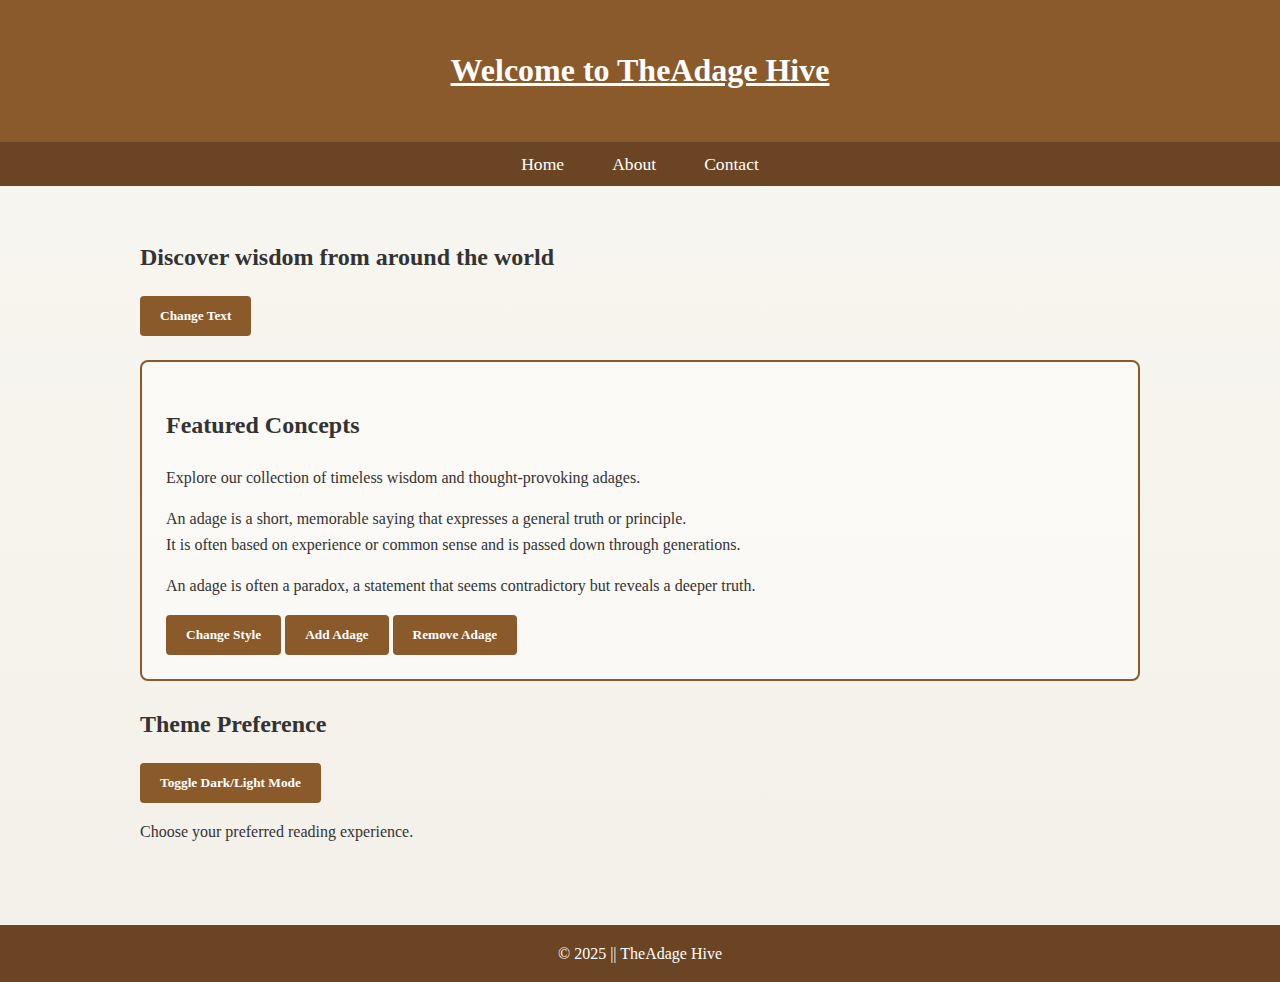
<file: index.html>
<!DOCTYPE html>
<html lang="en">
  <head>
    <meta charset="UTF-8" />
    <meta name="viewport" content="width=device-width, initial-scale=1.0" />
    <title>TheAdage Hive</title>
    <link rel="stylesheet" href="style.css" />
    <script src="script.js"></script>
  </head>
  <body>
    <header>
      <h1><u>Welcome to TheAdage Hive</u></h1>
    </header>

    <nav>
      <ul class="navbar">
        <li><a href="index.html">Home</a></li>
        <li><a href="about.html">About</a></li>
        <li><a href="contact.html">Contact</a></li>
      </ul>
    </nav>

    <main class="content">
      <section>
        <h2 id="dynamicText">Discover wisdom from around the world</h2>
        <button onclick="changeText()">Change Text</button>
      </section>

      <section id="interactive-box">
        <h2>Featured Concepts</h2>
        <p>
          Explore our collection of timeless wisdom and thought-provoking
          adages.
        </p>
        <p>
          An adage is a short, memorable saying that expresses a general truth
          or principle. <br />It is often based on experience or common sense
          and is passed down through generations.
        </p>
        <p>
          An adage is often a paradox, a statement that seems contradictory but
          reveals a deeper truth.
        </p>
        <button onclick="toggleBoxStyle()">Change Style</button>
        <button onclick="addElement()">Add Adage</button>
        <button onclick="removeElement()">Remove Adage</button>
      </section>

      <section>
        <h2>Theme Preference</h2>
        <button onclick="toggleTheme()">Toggle Dark/Light Mode</button>
        <p>Choose your preferred reading experience.</p>
      </section>
    </main>

    <footer>&copy; 2025 || TheAdage Hive</footer>
  </body>
</html>
</file>
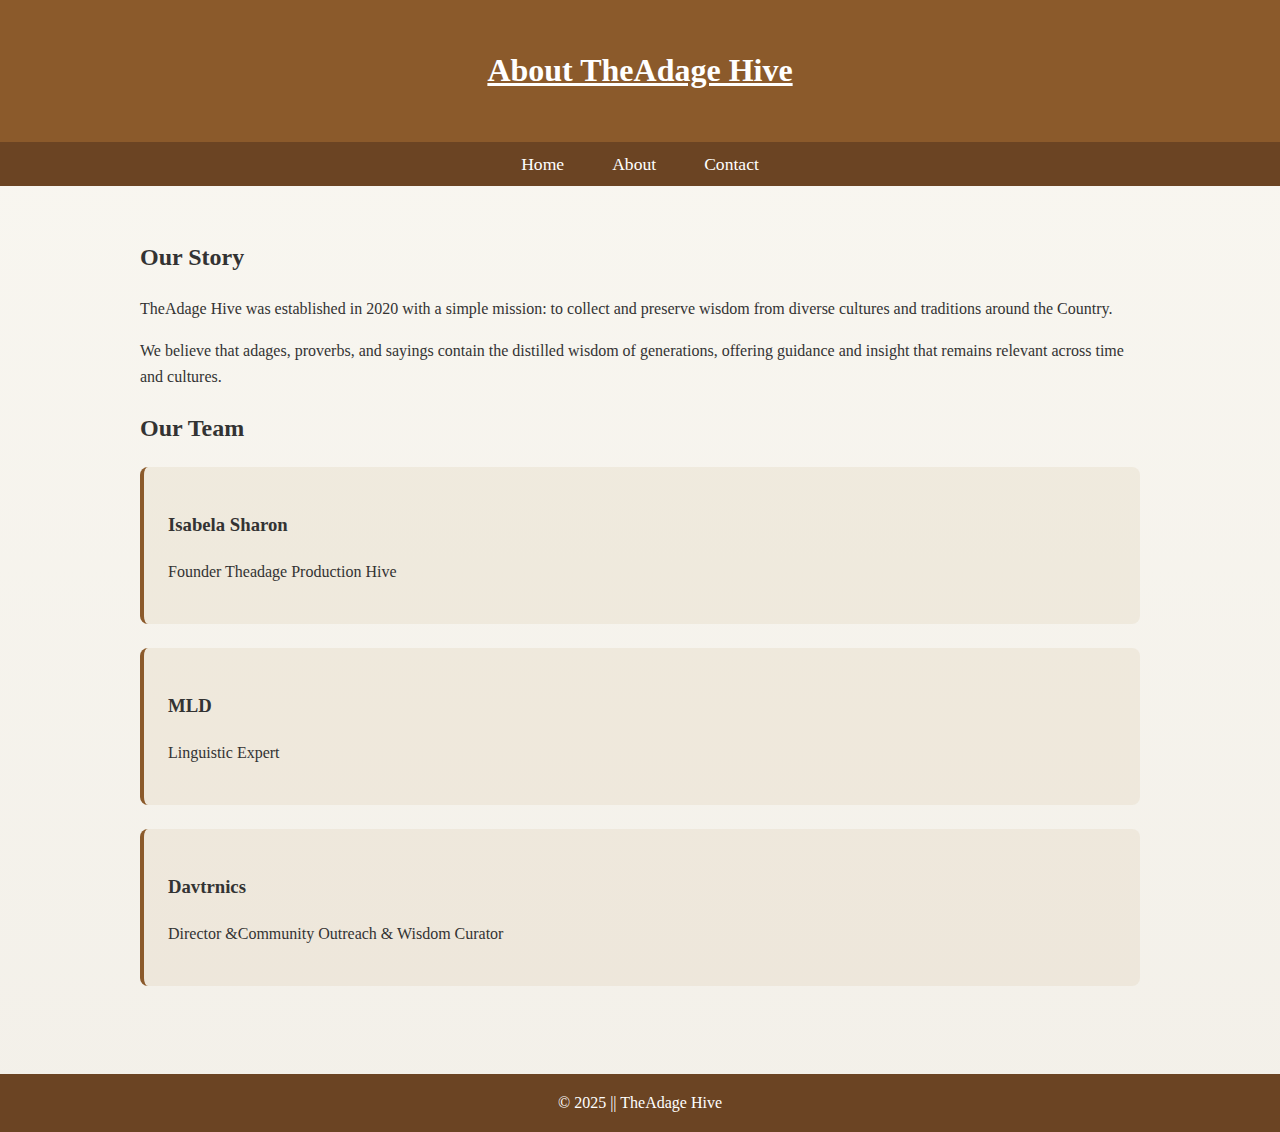
<file: about.html>
<!DOCTYPE html>
<html lang="en">
  <head>
    <meta charset="UTF-8" />
    <meta name="viewport" content="width=device-width, initial-scale=1.0" />
    <title>About - TheAdage Hive</title>
    <link rel="stylesheet" href="style.css" />
    <script src="script.js"></script>
  </head>
  <body>
    <header>
      <h1><u>About TheAdage Hive</u></h1>
    </header>

    <nav>
      <ul class="navbar">
        <li><a href="index.html">Home</a></li>
        <li><a href="about.html">About</a></li>
        <li><a href="contact.html">Contact</a></li>
      </ul>
    </nav>

    <main class="content">
      <section>
        <h2>Our Story</h2>
        <p>
          TheAdage Hive was established in 2020 with a simple mission: to
          collect and preserve wisdom from diverse cultures and traditions
          around the Country.
        </p>
        <p>
          We believe that adages, proverbs, and sayings contain the distilled
          wisdom of generations, offering guidance and insight that remains
          relevant across time and cultures.
        </p>
      </section>

      <section>
        <h2>Our Team</h2>
        <div class="team-member">
          <h3>Isabela Sharon</h3>
          <p>Founder Theadage Production Hive</p>
        </div>
        <div class="team-member">
          <h3>MLD</h3>
          <p>Linguistic Expert</p>
        </div>
        <div class="team-member">
          <h3>Davtrnics</h3>
          <p>Director &Community Outreach & Wisdom Curator</p>
        </div>
      </section>
    </main>

    <footer>&copy; 2025 || TheAdage Hive</footer>
  </body>
</html>
</file>
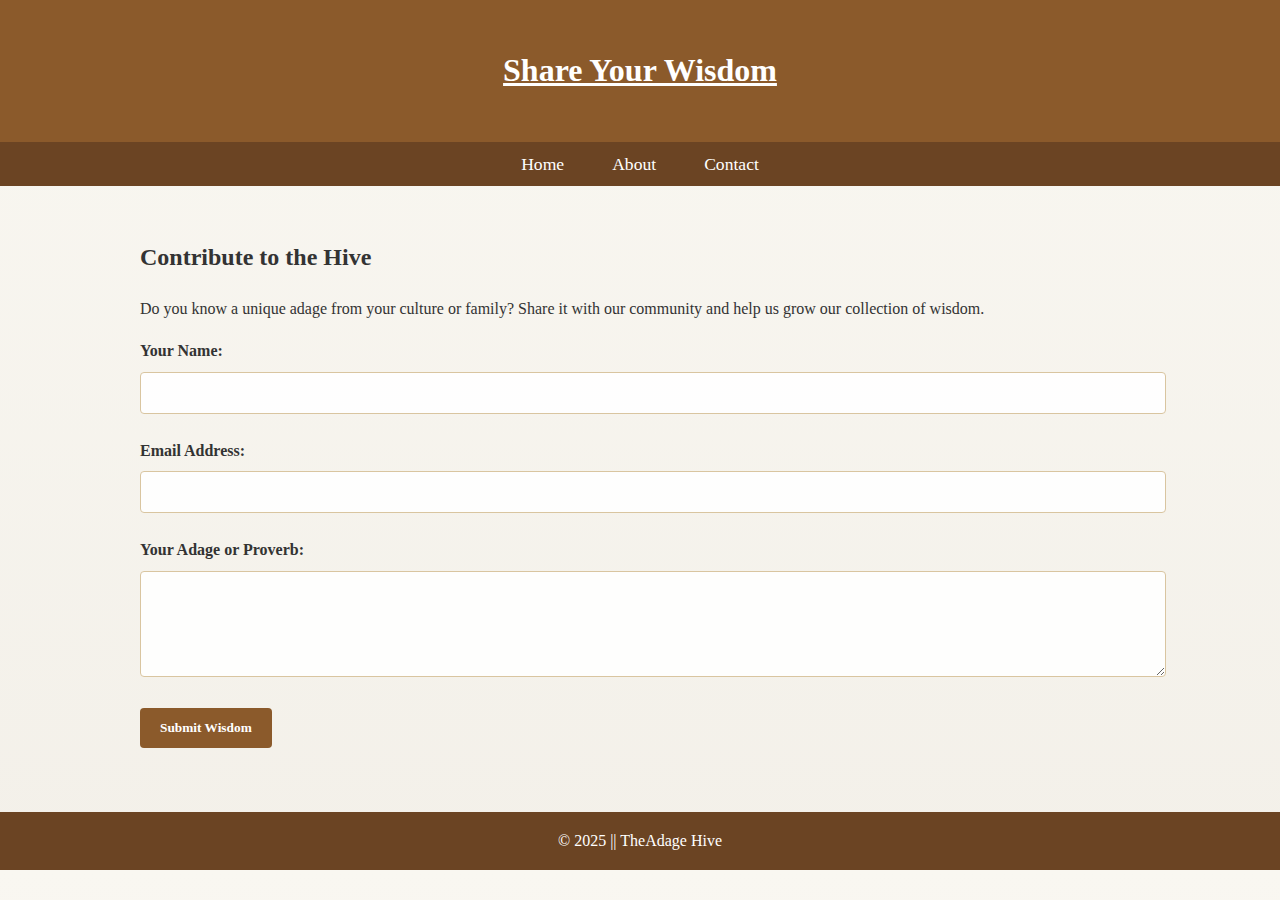
<file: contact.html>
<!DOCTYPE html>
<html lang="en">
  <head>
    <meta charset="UTF-8" />
    <meta name="viewport" content="width=device-width, initial-scale=1.0" />
    <title>Contact - TheAdage Hive</title>
    <link rel="stylesheet" href="style.css" />
    <script src="script.js"></script>
  </head>
  <body>
    <header>
      <h1><u>Share Your Wisdom</u></h1>
    </header>

    <nav>
      <ul class="navbar">
        <li><a href="index.html">Home</a></li>
        <li><a href="about.html">About</a></li>
        <li><a href="contact.html">Contact</a></li>
      </ul>
    </nav>

    <main class="content">
      <section>
        <h2>Contribute to the Hive</h2>
        <p>
          Do you know a unique adage from your culture or family? Share it with
          our community and help us grow our collection of wisdom.
        </p>
        <form id="contactForm">
          <div class="form-group">
            <label for="name">Your Name:</label>
            <input type="text" id="name" required />
          </div>
          <div class="form-group">
            <label for="email">Email Address:</label>
            <input type="email" id="email" required />
          </div>
          <div class="form-group">
            <label for="message">Your Adage or Proverb:</label>
            <textarea id="message" rows="5" required></textarea>
          </div>
          <button type="submit" onclick="submitForm(event)">
            Submit Wisdom
          </button>
        </form>
      </section>
    </main>

    <footer>&copy; 2025 || TheAdage Hive</footer>
  </body>
</html>
</file>
<file: style.css>
/* Base styles */
body {
  font-family: 'Georgia', serif;
  margin: 0;
  padding: 0;
  line-height: 1.6;
  transition: background-color 0.5s, color 0.5s;
}

/* Light theme (default) */
body {
  background-color: #f9f7f1; /* Warm cream background */
  color: #333;
  background-image: linear-gradient(to bottom, #f9f7f1, #f3f0e9);
}

/* Dark theme */
body.dark-theme {
  background-color: #2c2c2c; /* Dark gray background */
  color: #e6e6e6;
  background-image: linear-gradient(to bottom, #2c2c2c, #222222);
}

header {
  background-color: #8b5a2b; /* Warm brown */
  color: white;
  text-align: center;
  padding: 1.5rem;
  transition: background-color 0.5s;
  box-shadow: 0 2px 5px rgba(0, 0, 0, 0.2);
}

body.dark-theme header {
  background-color: #5e3a1c;
}

/* Navigation */
.navbar {
  display: flex;
  justify-content: center;
  list-style-type: none;
  background-color: #6b4423; /* Darker brown */
  padding: 0.5rem 0;
  margin: 0;
}

.navbar li {
  margin: 0 1.5rem;
}

.navbar a {
  color: white;
  text-decoration: none;
  transition: color 0.3s;
  font-size: 1.1rem;
}

.navbar a:hover {
  color: #d9c5a0; /* Light tan */
}

/* Main content */
.content {
  max-width: 1000px;
  margin: 0 auto;
  padding: 2rem;
}

/* Interactive box */
#interactive-box {
  border: 2px solid #8b5a2b;
  padding: 1.5rem;
  margin: 1.5rem 0;
  border-radius: 8px;
  transition: all 0.5s ease;
  background-color: rgba(255, 255, 255, 0.5);
}

body.dark-theme #interactive-box {
  background-color: rgba(60, 60, 60, 0.5);
  border-color: #a67c52;
}

.box-style-alt {
  background-color: rgba(
    217,
    197,
    160,
    0.5
  ) !important; /* Light tan with transparency */
  transform: scale(1.02);
  box-shadow: 0 4px 12px rgba(0, 0, 0, 0.15);
  border-color: #a67c52 !important;
}

body.dark-theme .box-style-alt {
  background-color: rgba(80, 70, 60, 0.5) !important;
}

/* Form styles */
.form-group {
  margin-bottom: 1.5rem;
}

label {
  display: block;
  margin-bottom: 0.5rem;
  font-weight: bold;
}

input,
textarea {
  width: 100%;
  padding: 0.75rem;
  border: 1px solid #d9c5a0;
  border-radius: 4px;
  background-color: rgba(255, 255, 255, 0.9);
  transition: border-color 0.3s, box-shadow 0.3s;
  font-family: 'Georgia', serif;
}

body.dark-theme input,
body.dark-theme textarea {
  background-color: rgba(60, 60, 60, 0.8);
  color: #e6e6e6;
  border-color: #a67c52;
}

input:focus,
textarea:focus {
  outline: none;
  border-color: #8b5a2b;
  box-shadow: 0 0 0 3px rgba(139, 90, 43, 0.2);
}

button {
  background-color: #8b5a2b;
  color: white;
  border: none;
  padding: 0.75rem 1.25rem;
  border-radius: 4px;
  cursor: pointer;
  transition: background-color 0.3s, transform 0.2s;
  font-weight: bold;
  font-family: 'Georgia', serif;
}

button:hover {
  background-color: #6b4423;
  transform: translateY(-2px);
}

button:active {
  transform: translateY(0);
}

/* Footer */
footer {
  text-align: center;
  padding: 1rem;
  background-color: #6b4423;
  color: white;
  margin-top: 2rem;
}

/* Team member cards */
.team-member {
  background-color: rgba(217, 197, 160, 0.2);
  padding: 1.5rem;
  margin-bottom: 1.5rem;
  border-radius: 8px;
  transition: transform 0.3s, box-shadow 0.3s;
  border-left: 4px solid #8b5a2b;
}

body.dark-theme .team-member {
  background-color: rgba(166, 124, 82, 0.2);
}

.team-member:hover {
  transform: translateY(-5px);
  box-shadow: 0 5px 15px rgba(0, 0, 0, 0.1);
}

/* Responsive design */
@media (max-width: 768px) {
  .navbar {
    flex-direction: column;
    align-items: center;
  }

  .navbar li {
    margin: 0.5rem 0;
  }

  .content {
    padding: 1rem;
  }

  button {
    width: 100%;
    margin-bottom: 0.5rem;
  }
}

/* Animation for added adages */
@keyframes fadeIn {
  from {
    opacity: 0;
    transform: translateY(20px);
  }
  to {
    opacity: 1;
    transform: translateY(0);
  }
}

.quote {
  animation: fadeIn 0.5s ease-out;
  padding: 1rem;
  margin: 1rem 0;
  border-left: 3px solid #8b5a2b;
  background-color: rgba(255, 255, 255, 0.5);
  font-style: italic;
}

body.dark-theme .quote {
  background-color: rgba(60, 60, 60, 0.5);
  border-left-color: #d9c5a0;
}

/* Dynamic text animation */
#dynamicText {
  transition: opacity 0.3s ease;
}
</file>
